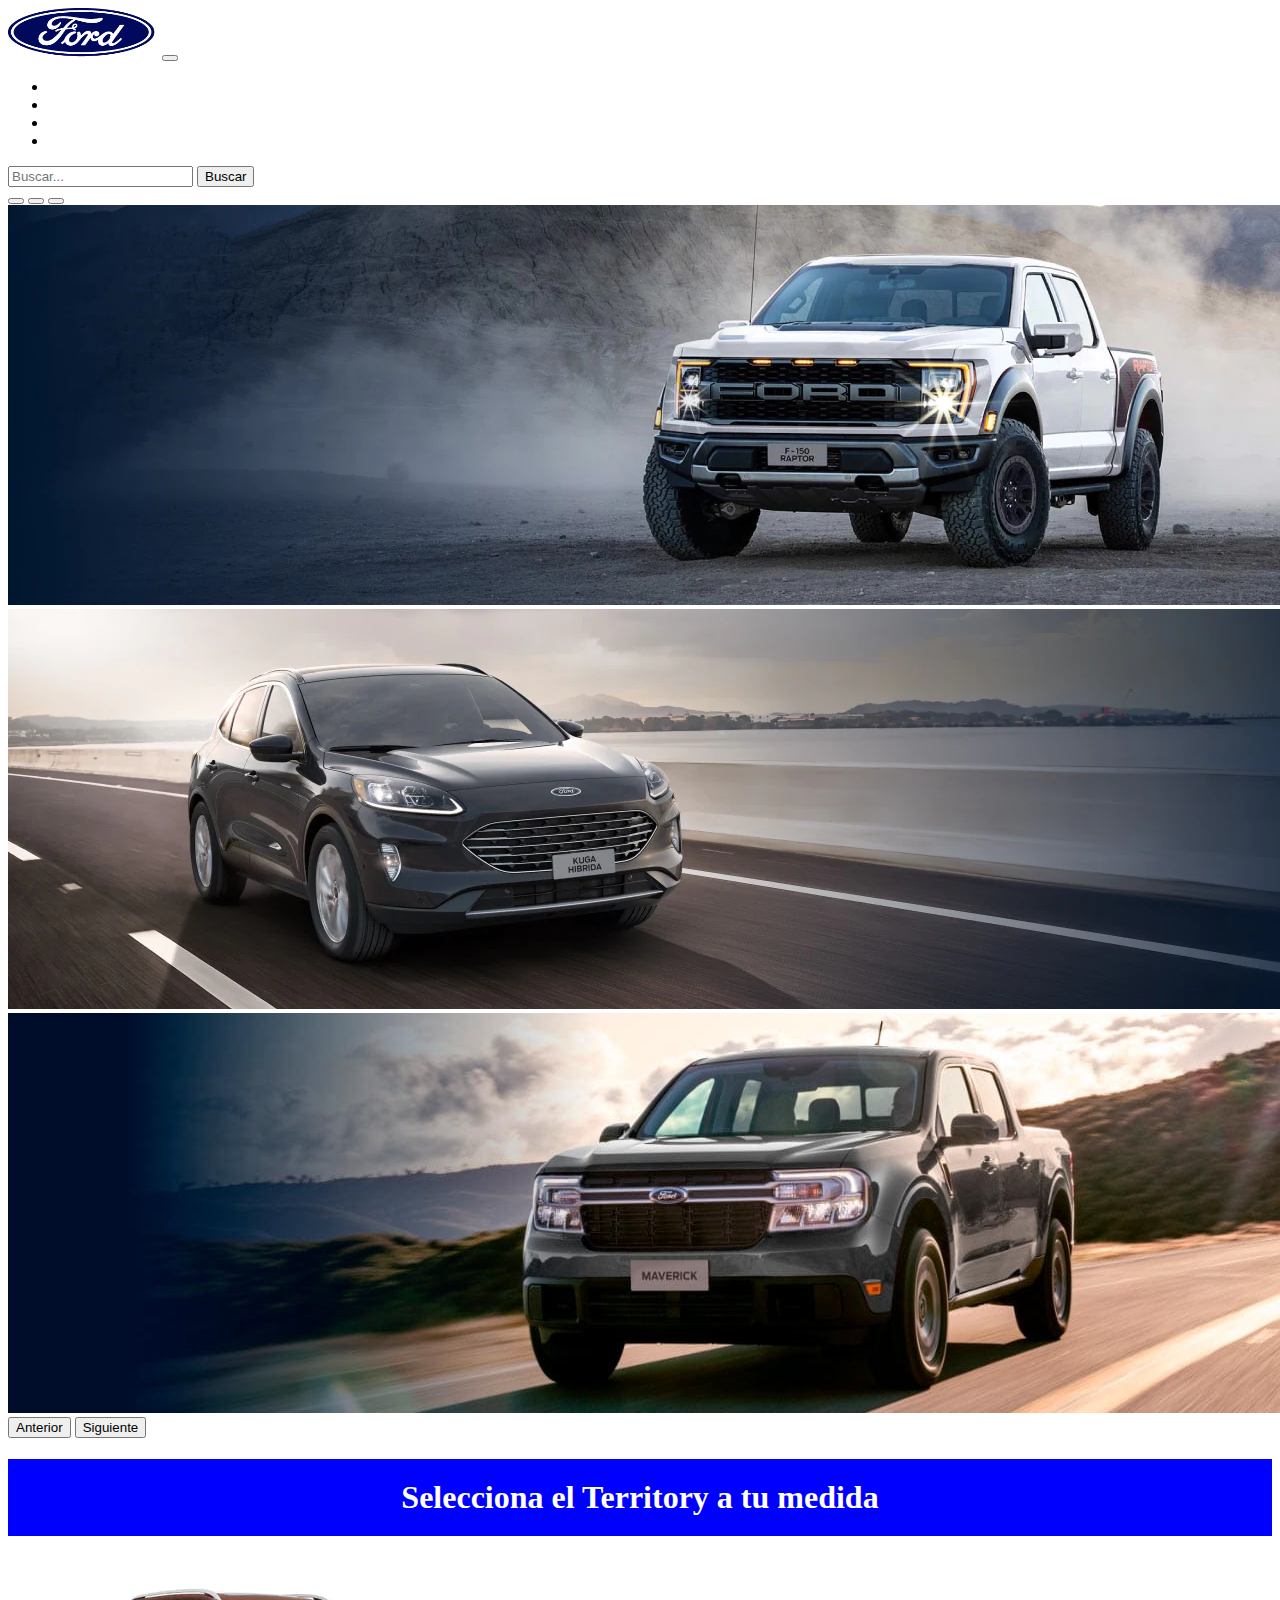
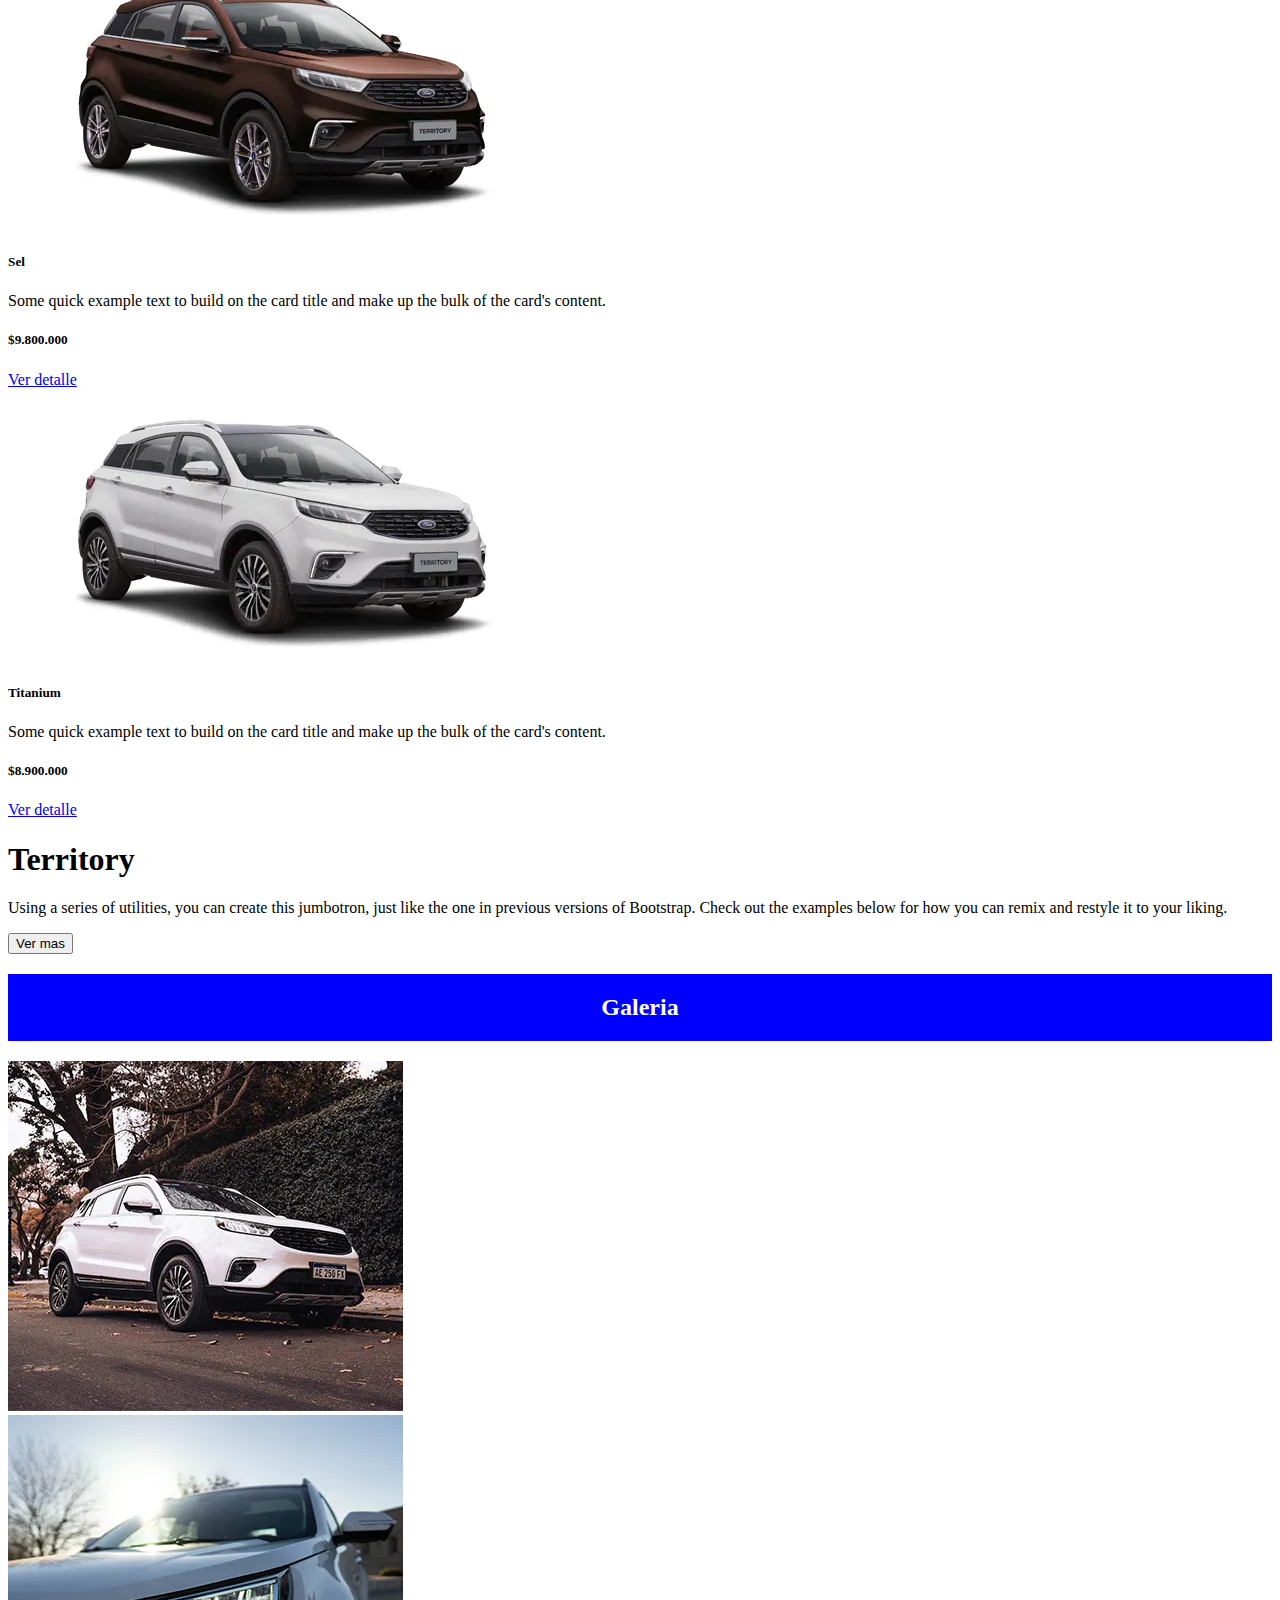
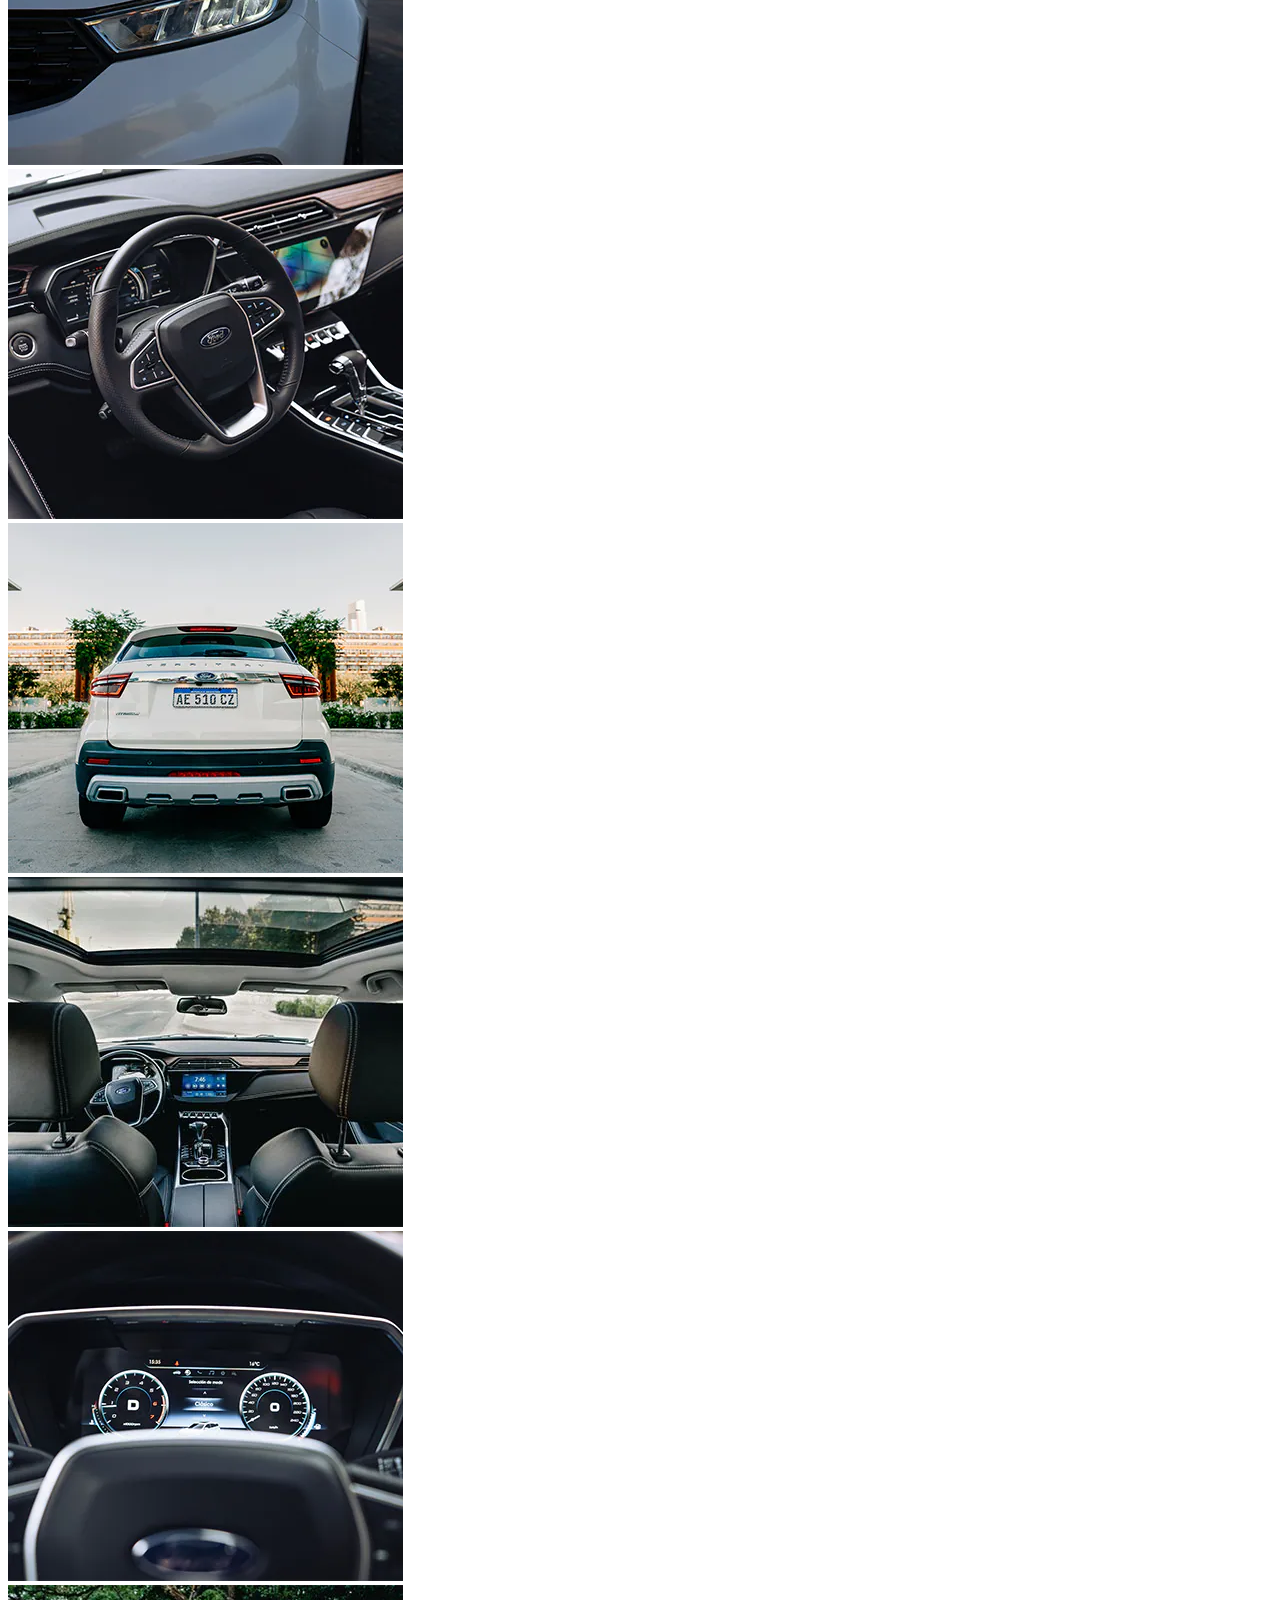
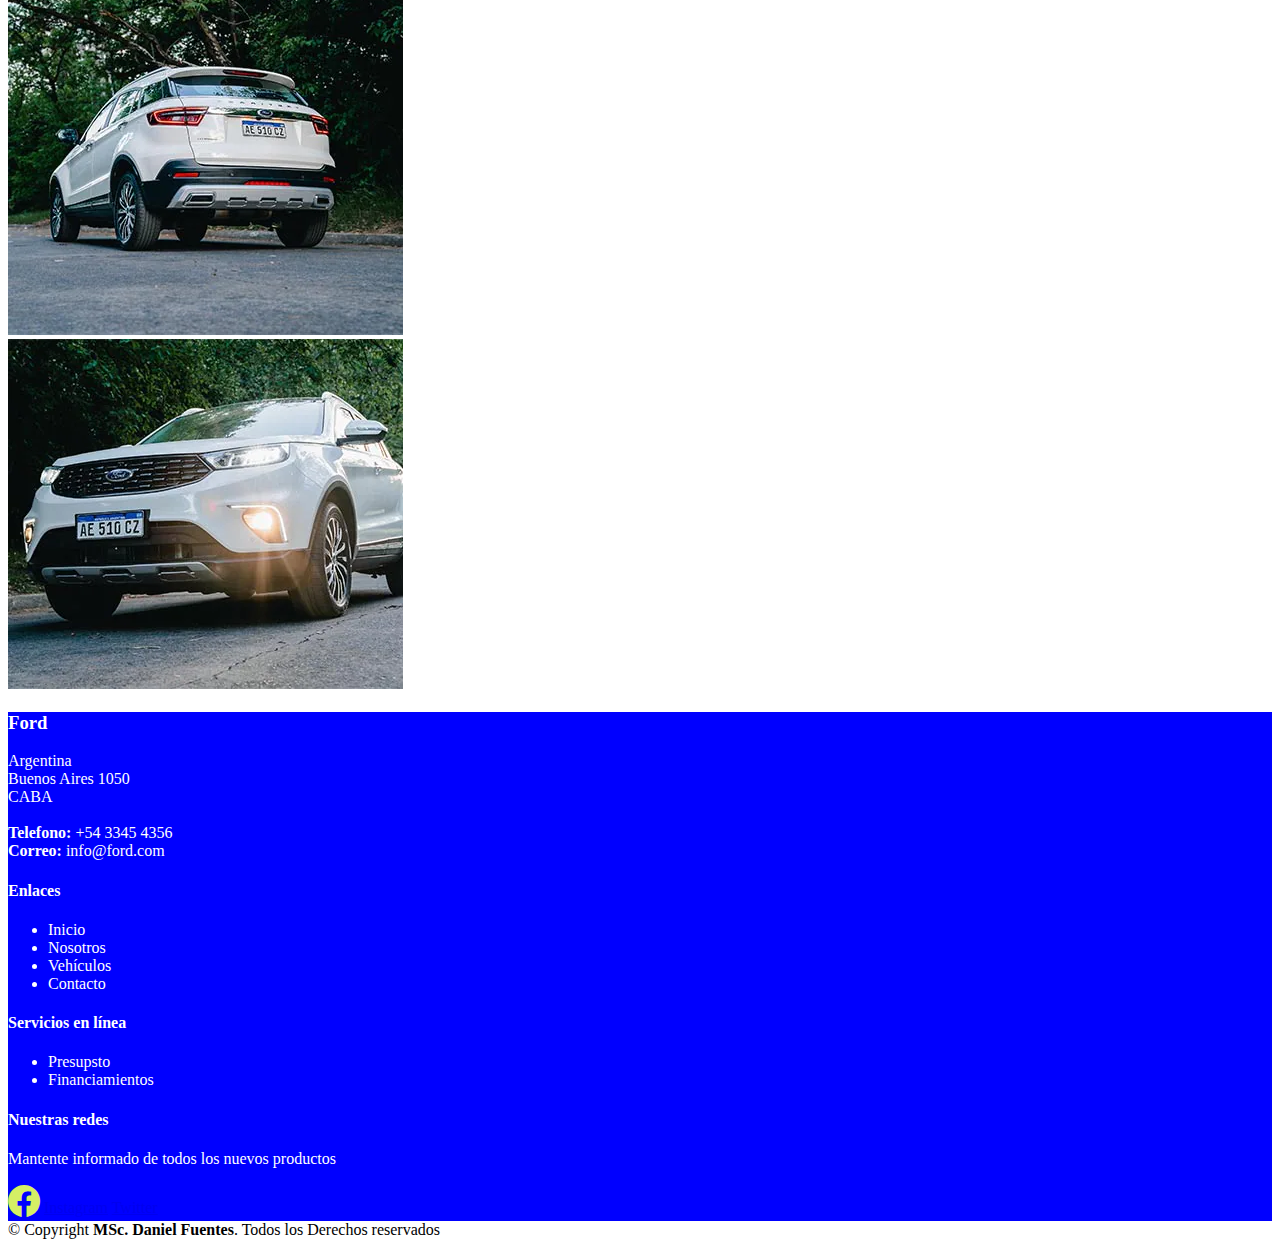
<file: index.html>
<!doctype html>
<html lang="es">

<head>
    <meta charset="utf-8">
    <meta name="viewport" content="width=device-width, initial-scale=1">
    <title>Proyecto desarrollado con Bootstrap</title>
    <link href="https://cdn.jsdelivr.net/npm/bootstrap@5.2.2/dist/css/bootstrap.min.css" rel="stylesheet"
        integrity="sha384-Zenh87qX5JnK2Jl0vWa8Ck2rdkQ2Bzep5IDxbcnCeuOxjzrPF/et3URy9Bv1WTRi" crossorigin="anonymous">
    <link rel="stylesheet" href="https://cdn.jsdelivr.net/npm/bootstrap-icons@1.10.2/font/bootstrap-icons.css">
    <link rel="stylesheet" href="css/master.css">
</head>

<body>
    <div class="container-fluid p-0">
        <header class="encabezado  ">
            <nav class="navbar navbar-expand-lg bg-light    ">
                <div class="container-fluid">
                    <a class="navbar-brand" href="#"><img src="img/logo-ford.png" width="150" height="50"
                            alt="Logo Ford"></a>
                    <button class="navbar-toggler" type="button" data-bs-toggle="collapse"
                        data-bs-target="#navbarSupportedContent" aria-controls="navbarSupportedContent"
                        aria-expanded="false" aria-label="Toggle navigation">
                        <span class="navbar-toggler-icon"></span>
                    </button>
                    <div class="collapse navbar-collapse" id="navbarSupportedContent">
                        <ul class="navbar-nav me-auto mb-2 mb-lg-0">
                            <li class="nav-item">
                                <a class="nav-link active" aria-current="page" href="index.html">Inicio</a>
                            </li>

                            <li class="nav-item ">
                                <a class="nav-link " href="nosotros.html" role="button">
                                    Nosotros
                                </a>
                                <!--
                                <ul class="dropdown-menu">
                                    <li><a class="dropdown-item" href="#">Historia</a></li>
                                    <li><a class="dropdown-item" href="#">Misión</a></li>
                                    <!--
                                    <li>
                                        <hr class="dropdown-divider">
                                    </li>
                                    
                                    <li><a class="dropdown-item" href="#">Visión</a></li>
                                    <li><a class="dropdown-item" href="#">Valores</a></li>
                                </ul>
                                -->
                            </li>
                            <li class="nav-item">
                                <a class="nav-link ">Vehículos</a>
                            </li>
                            <li class="nav-item">
                                <a href="contacto.html" class="nav-link">Contactanos</a>
                            </li>
                        </ul>
                        <form class="d-flex" role="search">
                            <input class="form-control me-2" type="search" placeholder="Buscar..." aria-label="Search">
                            <button class="btn btn-outline-primary" type="submit">Buscar</button>
                        </form>
                    </div>
                </div>
            </nav>
        </header>
        <section id="carouselExampleIndicators" class="carousel slide" data-bs-ride="true">
            <div class="carousel-indicators">
                <button type="button" data-bs-target="#carouselExampleIndicators" data-bs-slide-to="0" class="active"
                    aria-current="true" aria-label="Slide 1"></button>
                <button type="button" data-bs-target="#carouselExampleIndicators" data-bs-slide-to="1"
                    aria-label="Slide 2"></button>
                <button type="button" data-bs-target="#carouselExampleIndicators" data-bs-slide-to="2"
                    aria-label="Slide 3"></button>
            </div>
            <div class="carousel-inner">
                <div class="carousel-item active">
                    <img src="img/carousel1.webp" class="d-block w-100" alt="Imagen del Carousel">
                </div>
                <div class="carousel-item">
                    <img src="img/carousel2.webp" class="d-block w-100" alt="Imagen del Carousel ">
                </div>
                <div class="carousel-item">
                    <img src="img/carousel3.jpg" class="d-block w-100" alt="Imagen del Carousel">
                </div>
            </div>
            <button class="carousel-control-prev" type="button" data-bs-target="#carouselExampleIndicators"
                data-bs-slide="prev">
                <span class="carousel-control-prev-icon" aria-hidden="true"></span>
                <span class="visually-hidden">Anterior</span>
            </button>
            <button class="carousel-control-next" type="button" data-bs-target="#carouselExampleIndicators"
                data-bs-slide="next">
                <span class="carousel-control-next-icon" aria-hidden="true"></span>
                <span class="visually-hidden">Siguiente</span>
            </button>
        </section>
        <h1 class="_titulo">Selecciona el Territory a tu medida</h1>
        <div class="container-fluid  shadow p-3 mb-5 bg-body rounded">
            <section class="row ">
                <article class="card col-12 col-md-6 ">
                    <img src="img/sel.webp" class="card-img-top d-block w-100" alt="Sel">
                    <div class="card-body">
                        <h5 class="card-title">Sel</h5>
                        <p class="card-text">Some quick example text to build on the card title and make up the bulk of
                            the
                            card's content.</p>
                        <h5 class="card-title">$9.800.000</h5>
                        <a href="#" class="btn btn-primary">Ver detalle</a>
                    </div>
                </article>
                <article class="card col-12 col-md-6 ">
                    <img src="img/titanium.webp" class="card-img-top d-block w-100" alt="Titanium">
                    <div class="card-body">
                        <h5 class="card-title">Titanium</h5>
                        <p class="card-text">Some quick example text to build on the card title and make up the bulk of
                            the
                            card's content.</p>
                        <h5 class="card-title">$8.900.000</h5>
                        <a href="#" class="btn btn-primary">Ver detalle</a>
                    </div>
                </article>
            </section>
        </div>
        <div class="p-5 mb-4 bg-light rounded-3 shadow  bg-body rounded">
            <div class="container-fluid py-5">
                <h1 class="display-5 fw-bold">Territory</h1>
                <p class="col-md-8 fs-4">Using a series of utilities, you can create this jumbotron, just like the one
                    in previous versions of Bootstrap. Check out the examples below for how you can remix and restyle it
                    to your liking.</p>
                <button class="btn btn-primary btn-lg" type="button">Ver mas</button>
            </div>
        </div>
        <h2 class="_titulo">Galeria</h2>
        <div class="container-fluid">
            <section class="row">
                <article class="col-12 col-md-6 col-lg-3 p-2">
                    <img class="d-blok w-100" src="img/galeria1.webp" alt="Galeria">
                </article>
                <article class="col-12 col-md-6 col-lg-3 p-2">
                    <img class="d-blok w-100" src="img/galeria2.webp" alt="Galeria">
                </article>
                <article class="col-12 col-md-6 col-lg-3 p-2">
                    <img class="d-blok w-100" src="img/galeria3.webp" alt="Galeria">
                </article>
                <article class="col-12 col-md-6 col-lg-3 p-2">
                    <img class="d-blok w-100" src="img/galeria4.webp" alt="Galeria">
                </article>
                <article class="col-12 col-md-6 col-lg-3 p-2">
                    <img class="d-blok w-100" src="img/galeria5.webp" alt="Galeria">
                </article>
                <article class="col-12 col-md-6 col-lg-3 p-2">
                    <img class="d-blok w-100" src="img/galeria6.webp" alt="Galeria">
                </article>
                <article class="col-12 col-md-6 col-lg-3 p-2">
                    <img class="d-blok w-100" src="img/galeria7.webp" alt="Galeria">
                </article>
                <article class="col-12 col-md-6 col-lg-3 p-2">
                    <img class="d-blok w-100" src="img/galeria8.webp" alt="Galeria">
                </article>
            </section>
        </div>
        <!-- === Footer ===-->
        <footer id="footer">
            <div class="footer-top">
                <div class="container-fluid _footer">
                    <div class="row">
                        <div class="col-md-6  col-lg-3">
                            <h3>Ford</h3>
                            <p>
                                Argentina <br>
                                Buenos Aires 1050<br>
                                CABA <br><br>
                                <strong>Telefono:</strong> +54 3345 4356<br>
                                <strong>Correo:</strong> info@ford.com<br>
                            </p>
                        </div>

                        <div class="col-md-6  col-lg-3">
                            <h4>Enlaces</h4>
                            <ul>
                                <li> <a href="#">Inicio</a></li>
                                <li> <a href="#">Nosotros</a></li>
                                <li> <a href="#">Vehículos</a></li>
                                <li> <a href="#">Contacto</a></li>
                            </ul>
                        </div>

                        <div class="col-md-6  col-lg-3">
                            <h4>Servicios en línea</h4>
                            <ul>
                                <li><a href="#">Presupsto</a></li>
                                <li><a href="#">Financiamientos</a></li>

                            </ul>
                        </div>

                        <div class="col-md-6  col-lg-3">
                            <h4>Nuestras redes</h4>
                            <p>Mantente informado de todos los nuevos productos</p>
                            <div class="social-links mt-3">
                                <a href="#" class="facebook"><i style="font-size: 2rem; color: rgb(213, 239, 101);" class="bi bi-facebook"></i></a>
                                <a href="#" class="instagram">Instagram</a>
                                <a href="#" class="twitter">Twitter</a>
                            </div>
                        </div>
                    </div>
                </div>
            </div>

            <div class="container ">
                <div class="copyright">
                    &copy; Copyright <strong><span>MSc. Daniel Fuentes</span></strong>. Todos los Derechos reservados
                </div>
            </div>
        </footer>
        <!-- Fin del pie de página -->
    </div>
    <script src="https://cdn.jsdelivr.net/npm/bootstrap@5.2.2/dist/js/bootstrap.bundle.min.js"
        integrity="sha384-OERcA2EqjJCMA+/3y+gxIOqMEjwtxJY7qPCqsdltbNJuaOe923+mo//f6V8Qbsw3" crossorigin="anonymous">
    </script>

    <!--
    <script src="https://cdn.jsdelivr.net/npm/@popperjs/core@2.11.6/dist/umd/popper.min.js"
        integrity="sha384-oBqDVmMz9ATKxIep9tiCxS/Z9fNfEXiDAYTujMAeBAsjFuCZSmKbSSUnQlmh/jp3" crossorigin="anonymous">
    </script>
    <script src="https://cdn.jsdelivr.net/npm/bootstrap@5.2.2/dist/js/bootstrap.min.js"
        integrity="sha384-IDwe1+LCz02ROU9k972gdyvl+AESN10+x7tBKgc9I5HFtuNz0wWnPclzo6p9vxnk" crossorigin="anonymous">
    </script>
    -->
</body>

</html>
</file>
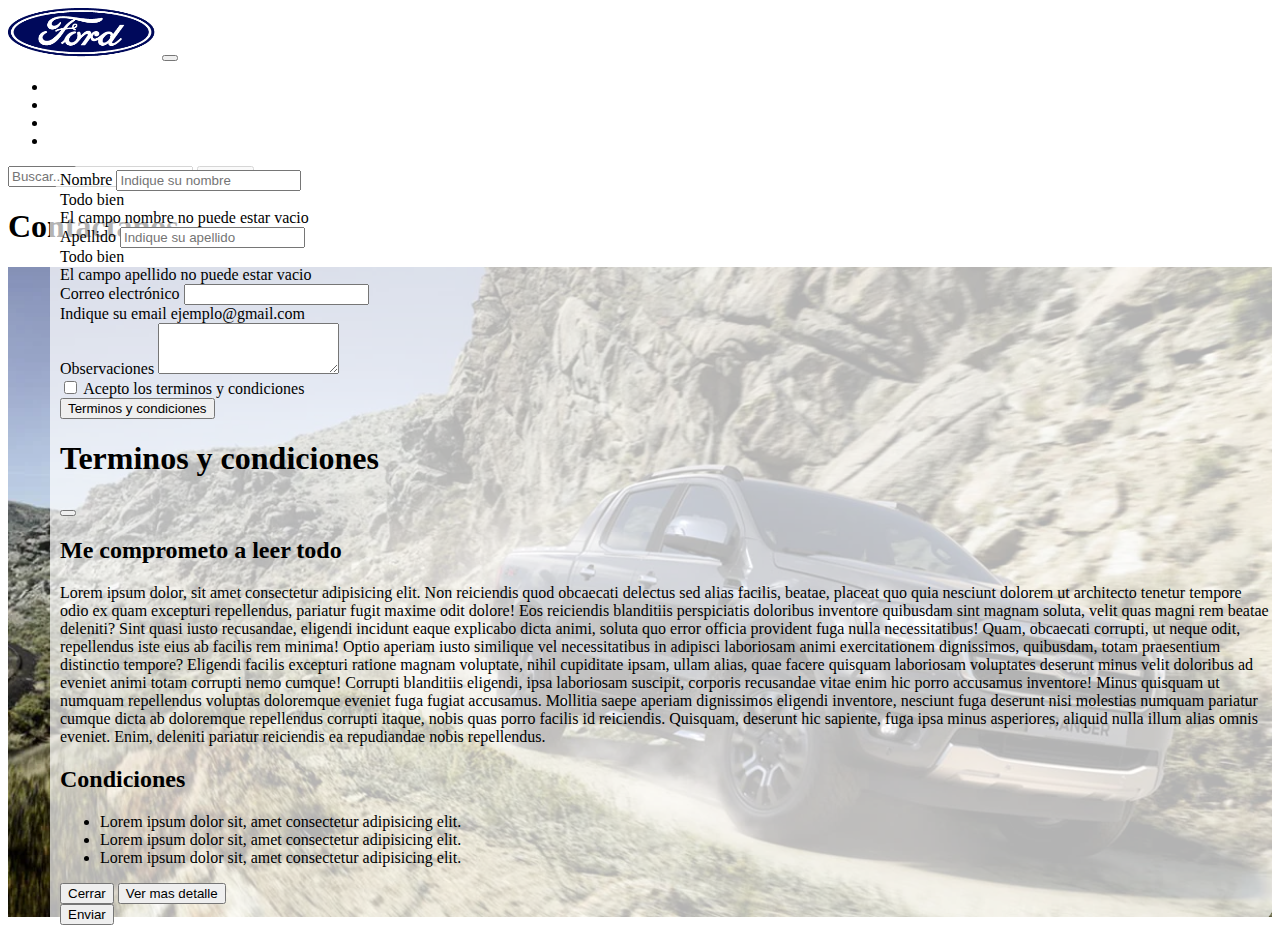
<file: contacto.html>
<!doctype html>
<html lang="es">

<head>
    <meta charset="utf-8">
    <meta name="viewport" content="width=device-width, initial-scale=1">
    <title>Contacto</title>
    <link href="https://cdn.jsdelivr.net/npm/bootstrap@5.2.2/dist/css/bootstrap.min.css" rel="stylesheet"
        integrity="sha384-Zenh87qX5JnK2Jl0vWa8Ck2rdkQ2Bzep5IDxbcnCeuOxjzrPF/et3URy9Bv1WTRi" crossorigin="anonymous">
    <link rel="stylesheet" href="https://cdn.jsdelivr.net/npm/bootstrap-icons@1.10.2/font/bootstrap-icons.css">
    <link rel="stylesheet" href="css/master.css">
</head>

<body>
    <div class="container-fluid p-0">
        <header class="encabezado  ">
            <nav class="navbar navbar-expand-lg bg-light    ">
                <div class="container-fluid">
                    <a class="navbar-brand" href="#"><img src="img/logo-ford.png" width="150" height="50"
                            alt="Logo Ford"></a>
                    <button class="navbar-toggler" type="button" data-bs-toggle="collapse"
                        data-bs-target="#navbarSupportedContent" aria-controls="navbarSupportedContent"
                        aria-expanded="false" aria-label="Toggle navigation">
                        <span class="navbar-toggler-icon"></span>
                    </button>
                    <div class="collapse navbar-collapse" id="navbarSupportedContent">
                        <ul class="navbar-nav me-auto mb-2 mb-lg-0">
                            <li class="nav-item">
                                <a class="nav-link active" aria-current="page" href="index.html">Inicio</a>
                            </li>

                            <li class="nav-item ">
                                <a class="nav-link " href="nosotros.html" role="button">
                                    Nosotros
                                </a>
                                <!--
                                <ul class="dropdown-menu">
                                    <li><a class="dropdown-item" href="#">Historia</a></li>
                                    <li><a class="dropdown-item" href="#">Misión</a></li>
                                    <!--
                                    <li>
                                        <hr class="dropdown-divider">
                                    </li>
                                    
                                    <li><a class="dropdown-item" href="#">Visión</a></li>
                                    <li><a class="dropdown-item" href="#">Valores</a></li>
                                </ul>
                                -->
                            </li>
                            <li class="nav-item">
                                <a class="nav-link ">Vehículos</a>
                            </li>
                            <li class="nav-item">
                                <a href="contacto.html" class="nav-link">Contactanos</a>
                            </li>
                        </ul>
                        <form class="d-flex" role="search">
                            <input class="form-control me-2" type="search" placeholder="Buscar..." aria-label="Search">
                            <button class="btn btn-outline-primary" type="submit">Buscar</button>
                        </form>
                    </div>
                </div>
            </nav>
        </header>
        <h1 class="text-center">Contactanos</h1>
        <section class="row _fondoFormulario">
            <form class="col-12 col-md-4 m-auto needs-validation _formulario" novalidate>
                <div class="mb-3">
                    <label for="nombre" class="form-label">Nombre</label>
                    <input type="text" class="form-control" id="nombre" aria-describedby="nameHelp" required
                        placeholder="Indique su nombre">
                    <div id="nameHelp" class="form-text valid-feedback">
                        Todo bien
                    </div>
                    <div id="nameHelp" class="form-text invalid-feedback">
                        El campo nombre no puede estar vacio
                    </div>
                </div>
                <div class="mb-3">
                    <label for="apellido" class="form-label">Apellido</label>
                    <input type="text" class="form-control" id="apellido" aria-describedby="lastNameHelp"
                        placeholder="Indique su apellido" required>
                    <div id="lastNameHelp" class="form-text valid-feedback">
                        Todo bien
                    </div>
                    <div id="lastNameHelp" class="form-text invalid-feedback">
                        El campo apellido no puede estar vacio
                    </div>
                </div>
                <div class="mb-3">
                    <label for="exampleInputEmail1" class="form-label">Correo electrónico</label>
                    <input type="email" class="form-control" id="exampleInputEmail1" aria-describedby="emailHelp">
                    <div id="emailHelp" class="form-text">Indique su email ejemplo@gmail.com</div>
                </div>
                <div class="mb-3">
                    <label for="observaciones" class="form-label">Observaciones</label>
                    <textarea class="form-control" id="observaciones" rows="3"></textarea>
                </div>
                <div class="mb-3 form-check">
                    <input type="checkbox" class="form-check-input" id="exampleCheck1">
                    <label class="form-check-label" for="exampleCheck1">Acepto los terminos y condiciones</label>
                </div>
                <div class="mb-3">
                    <!-- Button trigger modal -->
                    <button type="button" class="btn btn-danger" data-bs-toggle="modal"
                        data-bs-target="#staticBackdrop">
                        Terminos y condiciones
                    </button>

                    <!-- Modal -->
                    <div class="modal fade" id="staticBackdrop" data-bs-backdrop="static" data-bs-keyboard="false"
                        tabindex="-1" aria-labelledby="staticBackdropLabel" aria-hidden="true">
                        <div class="modal-dialog modal-dialog-scrollable modal-dialog-centered">
                            <div class="modal-content">
                                <div class="modal-header">
                                    <h1 class="modal-title fs-5" id="staticBackdropLabel">Terminos y condiciones</h1>
                                    <button type="button" class="btn-close" data-bs-dismiss="modal"
                                        aria-label="close"></button>
                                </div>
                                <div class="modal-body ">
                                    <h2>Me comprometo a leer todo</h2>
                                    <p>Lorem ipsum dolor, sit amet consectetur adipisicing elit. Non reiciendis quod obcaecati delectus sed alias facilis, beatae, placeat quo quia nesciunt dolorem ut architecto tenetur tempore odio ex quam excepturi repellendus, pariatur fugit maxime odit dolore! Eos reiciendis blanditiis perspiciatis doloribus inventore quibusdam sint magnam soluta, velit quas magni rem beatae deleniti? Sint quasi iusto recusandae, eligendi incidunt eaque explicabo dicta animi, soluta quo error officia provident fuga nulla necessitatibus! Quam, obcaecati corrupti, ut neque odit, repellendus iste eius ab facilis rem minima! Optio aperiam iusto similique vel necessitatibus in adipisci laboriosam animi exercitationem dignissimos, quibusdam, totam praesentium distinctio tempore? Eligendi facilis excepturi ratione magnam voluptate, nihil cupiditate ipsam, ullam alias, quae facere quisquam laboriosam voluptates deserunt minus velit doloribus ad eveniet animi totam corrupti nemo cumque! Corrupti blanditiis eligendi, ipsa laboriosam suscipit, corporis recusandae vitae enim hic porro accusamus inventore! Minus quisquam ut numquam repellendus voluptas doloremque eveniet fuga fugiat accusamus. Mollitia saepe aperiam dignissimos eligendi inventore, nesciunt fuga deserunt nisi molestias numquam pariatur cumque dicta ab doloremque repellendus corrupti itaque, nobis quas porro facilis id reiciendis. Quisquam, deserunt hic sapiente, fuga ipsa minus asperiores, aliquid nulla illum alias omnis eveniet. Enim, deleniti pariatur reiciendis ea repudiandae nobis repellendus.</p>
                                    <h2>Condiciones</h2>
                                    <ul>
                                        <li>Lorem ipsum dolor sit, amet consectetur adipisicing elit.</li>
                                        <li>Lorem ipsum dolor sit, amet consectetur adipisicing elit.</li>
                                        <li>Lorem ipsum dolor sit, amet consectetur adipisicing elit.</li>
                                    </ul>
                                </div>
                                <div class="modal-footer">
                                    <button type="button" class="btn btn-secondary"
                                        data-bs-dismiss="modal">Cerrar</button>
                                    <button type="button" class="btn btn-primary">Ver mas detalle</button>
                                </div>
                            </div>
                        </div>
                    </div>

                </div>
                <button type="submit" class="btn btn-primary">Enviar</button>
            </form>
        </section>
    </div>
    <script src="https://cdn.jsdelivr.net/npm/bootstrap@5.2.2/dist/js/bootstrap.bundle.min.js"
        integrity="sha384-OERcA2EqjJCMA+/3y+gxIOqMEjwtxJY7qPCqsdltbNJuaOe923+mo//f6V8Qbsw3" crossorigin="anonymous">
    </script>
    <script>
        // Example starter JavaScript for disabling form submissions if there are invalid fields
        (() => {
            'use strict'

            // Fetch all the forms we want to apply custom Bootstrap validation styles to
            const forms = document.querySelectorAll('.needs-validation')

            // Loop over them and prevent submission
            Array.from(forms).forEach(form => {
                form.addEventListener('submit', event => {
                    if (!form.checkValidity()) {
                        event.preventDefault()
                        event.stopPropagation()
                    }

                    form.classList.add('was-validated')
                }, false)
            })
        })()
    </script>

    <!--
    <script src="https://cdn.jsdelivr.net/npm/@popperjs/core@2.11.6/dist/umd/popper.min.js"
        integrity="sha384-oBqDVmMz9ATKxIep9tiCxS/Z9fNfEXiDAYTujMAeBAsjFuCZSmKbSSUnQlmh/jp3" crossorigin="anonymous">
    </script>
    <script src="https://cdn.jsdelivr.net/npm/bootstrap@5.2.2/dist/js/bootstrap.min.js"
        integrity="sha384-IDwe1+LCz02ROU9k972gdyvl+AESN10+x7tBKgc9I5HFtuNz0wWnPclzo6p9vxnk" crossorigin="anonymous">
    </script>
    -->
</body>

</html>
</file>
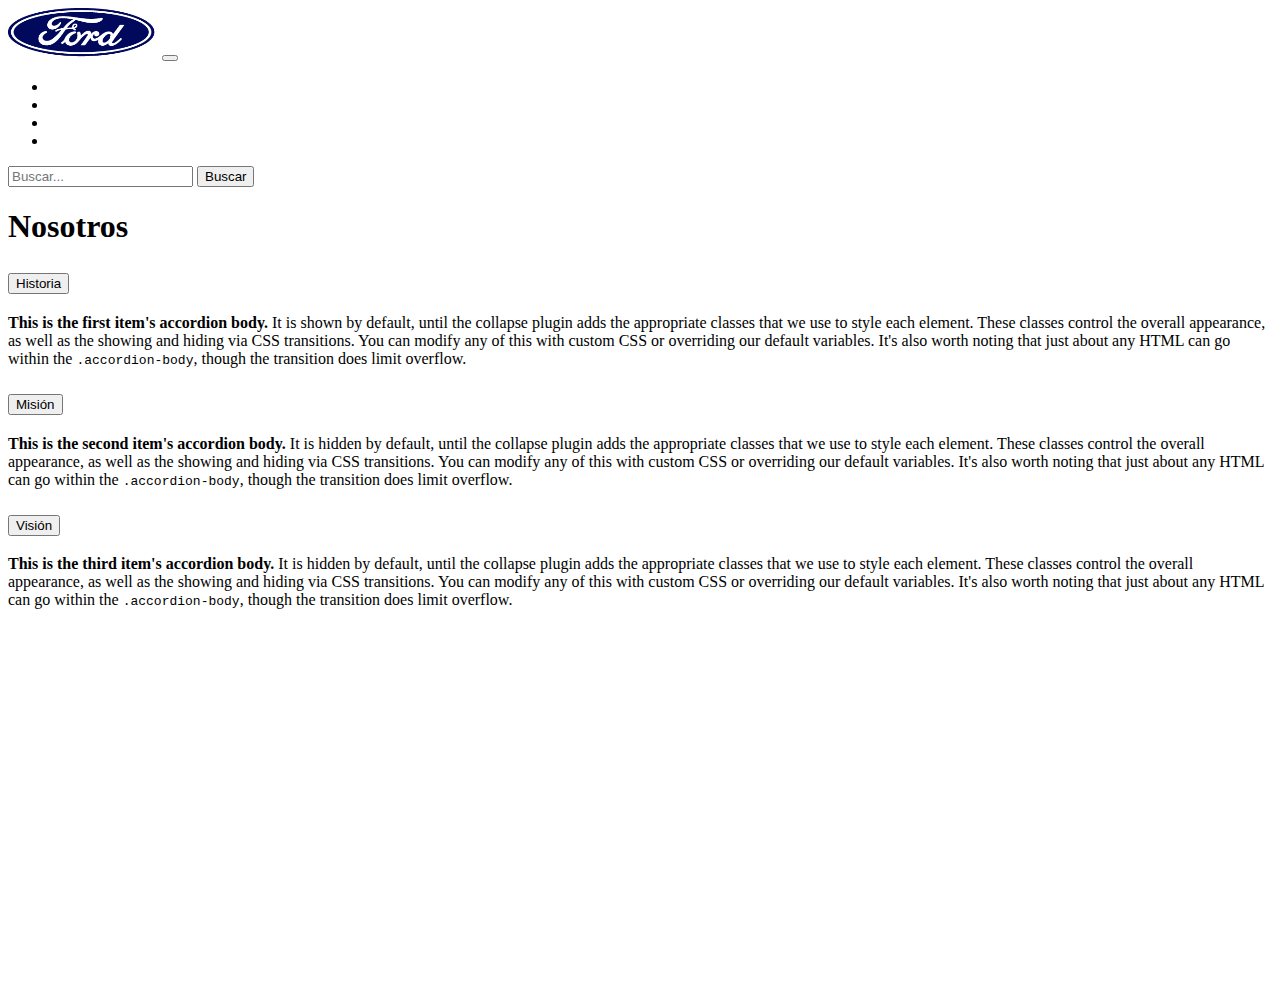
<file: nosotros.html>
<!doctype html>
<html lang="es">

<head>
    <meta charset="utf-8">
    <meta name="viewport" content="width=device-width, initial-scale=1">
    <title>Nosotros</title>
    <link href="https://cdn.jsdelivr.net/npm/bootstrap@5.2.2/dist/css/bootstrap.min.css" rel="stylesheet"
        integrity="sha384-Zenh87qX5JnK2Jl0vWa8Ck2rdkQ2Bzep5IDxbcnCeuOxjzrPF/et3URy9Bv1WTRi" crossorigin="anonymous">
    <link rel="stylesheet" href="https://cdn.jsdelivr.net/npm/bootstrap-icons@1.10.2/font/bootstrap-icons.css">
    <link rel="stylesheet" href="css/master.css">
</head>

<body>
    <div class="container-fluid p-0">
        <header class="encabezado  ">
            <nav class="navbar navbar-expand-lg bg-light    ">
                <div class="container-fluid">
                    <a class="navbar-brand" href="#"><img src="img/logo-ford.png" width="150" height="50"
                            alt="Logo Ford"></a>
                    <button class="navbar-toggler" type="button" data-bs-toggle="collapse"
                        data-bs-target="#navbarSupportedContent" aria-controls="navbarSupportedContent"
                        aria-expanded="false" aria-label="Toggle navigation">
                        <span class="navbar-toggler-icon"></span>
                    </button>
                    <div class="collapse navbar-collapse" id="navbarSupportedContent">
                        <ul class="navbar-nav me-auto mb-2 mb-lg-0">
                            <li class="nav-item">
                                <a class="nav-link active" aria-current="page" href="index.html">Inicio</a>
                            </li>

                            <li class="nav-item ">
                                <a class="nav-link " href="nosotros.html" role="button">
                                    Nosotros
                                </a>
                                <!--
                                <ul class="dropdown-menu">
                                    <li><a class="dropdown-item" href="#">Historia</a></li>
                                    <li><a class="dropdown-item" href="#">Misión</a></li>
                                    <!--
                                    <li>
                                        <hr class="dropdown-divider">
                                    </li>
                                    
                                    <li><a class="dropdown-item" href="#">Visión</a></li>
                                    <li><a class="dropdown-item" href="#">Valores</a></li>
                                </ul>
                                -->
                            </li>
                            <li class="nav-item">
                                <a class="nav-link ">Vehículos</a>
                            </li>
                            <li class="nav-item">
                                <a href="contacto.html" class="nav-link">Contactanos</a>
                            </li>
                        </ul>
                        <form class="d-flex" role="search">
                            <input class="form-control me-2" type="search" placeholder="Buscar..." aria-label="Search">
                            <button class="btn btn-outline-primary" type="submit">Buscar</button>
                        </form>
                    </div>
                </div>
            </nav>
        </header>
        <h1>Nosotros</h1>
        <section class="row pt-3 container-fluid">
            <article class="accordion col-12 col-md-6 " id="accordionPanelsStayOpenExample">
            <div class="accordion-item">
                <h2 class="accordion-header" id="panelsStayOpen-headingOne">
                    <button class="accordion-button" type="button" data-bs-toggle="collapse"
                        data-bs-target="#panelsStayOpen-collapseOne" aria-expanded="true"
                        aria-controls="panelsStayOpen-collapseOne">
                        Historia
                    </button>
                </h2>
                <div id="panelsStayOpen-collapseOne" class="accordion-collapse collapse show"
                    aria-labelledby="panelsStayOpen-headingOne">
                    <div class="accordion-body">
                        <strong>This is the first item's accordion body.</strong> It is shown by default, until the
                        collapse plugin adds the appropriate classes that we use to style each element. These classes
                        control the overall appearance, as well as the showing and hiding via CSS transitions. You can
                        modify any of this with custom CSS or overriding our default variables. It's also worth noting
                        that just about any HTML can go within the <code>.accordion-body</code>, though the transition
                        does limit overflow.
                    </div>
                </div>
            </div>
            <div class="accordion-item">
                <h2 class="accordion-header" id="panelsStayOpen-headingTwo">
                    <button class="accordion-button collapsed" type="button" data-bs-toggle="collapse"
                        data-bs-target="#panelsStayOpen-collapseTwo" aria-expanded="false"
                        aria-controls="panelsStayOpen-collapseTwo">
                        Misión
                    </button>
                </h2>
                <div id="panelsStayOpen-collapseTwo" class="accordion-collapse collapse"
                    aria-labelledby="panelsStayOpen-headingTwo">
                    <div class="accordion-body">
                        <strong>This is the second item's accordion body.</strong> It is hidden by default, until the
                        collapse plugin adds the appropriate classes that we use to style each element. These classes
                        control the overall appearance, as well as the showing and hiding via CSS transitions. You can
                        modify any of this with custom CSS or overriding our default variables. It's also worth noting
                        that just about any HTML can go within the <code>.accordion-body</code>, though the transition
                        does limit overflow.
                    </div>
                </div>
            </div>
            <div class="accordion-item">
                <h2 class="accordion-header" id="panelsStayOpen-headingThree">
                    <button class="accordion-button collapsed" type="button" data-bs-toggle="collapse"
                        data-bs-target="#panelsStayOpen-collapseThree" aria-expanded="false"
                        aria-controls="panelsStayOpen-collapseThree">
                        Visión
                    </button>
                </h2>
                <div id="panelsStayOpen-collapseThree" class="accordion-collapse collapse"
                    aria-labelledby="panelsStayOpen-headingThree">
                    <div class="accordion-body">
                        <strong>This is the third item's accordion body.</strong> It is hidden by default, until the
                        collapse plugin adds the appropriate classes that we use to style each element. These classes
                        control the overall appearance, as well as the showing and hiding via CSS transitions. You can
                        modify any of this with custom CSS or overriding our default variables. It's also worth noting
                        that just about any HTML can go within the <code>.accordion-body</code>, though the transition
                        does limit overflow.
                    </div>
                </div>
            </div>
            </article>
            <article class="col-12 col-md-6">
                <iframe width="650" height="360" src="https://www.youtube.com/embed/J_UOPpYKPdQ" title="YouTube video player" frameborder="0" allow="accelerometer; autoplay; clipboard-write; encrypted-media; gyroscope; picture-in-picture" allowfullscreen></iframe>
            </article>
        </section>
    </div>
    <script src="https://cdn.jsdelivr.net/npm/bootstrap@5.2.2/dist/js/bootstrap.bundle.min.js"
        integrity="sha384-OERcA2EqjJCMA+/3y+gxIOqMEjwtxJY7qPCqsdltbNJuaOe923+mo//f6V8Qbsw3" crossorigin="anonymous">
    </script>

    <!--
    <script src="https://cdn.jsdelivr.net/npm/@popperjs/core@2.11.6/dist/umd/popper.min.js"
        integrity="sha384-oBqDVmMz9ATKxIep9tiCxS/Z9fNfEXiDAYTujMAeBAsjFuCZSmKbSSUnQlmh/jp3" crossorigin="anonymous">
    </script>
    <script src="https://cdn.jsdelivr.net/npm/bootstrap@5.2.2/dist/js/bootstrap.min.js"
        integrity="sha384-IDwe1+LCz02ROU9k972gdyvl+AESN10+x7tBKgc9I5HFtuNz0wWnPclzo6p9vxnk" crossorigin="anonymous">
    </script>
    -->
</body>

</html>
</file>
<file: css/master.css>
/**{
    box-sizing: border-box;
    margin: 0;
    padding: 0;
}
*/
/*
.bg-light{
    background-color: blue !important;
}
*/
/*
body{
    background-image: url('../img/banner-formulario.webp');
    background-size: cover;
    background-repeat: no-repeat;
    background-attachment: fixed;
}
*/
._titulo{
    color: white;
    background-color: blue;
    text-align: center;
    padding: 20px 0px;
}

._footer{
    color: white;
    background-color: blue;
}
ul li a{
    color: white;
    text-decoration: none;
}
ul li a:hover{
    text-decoration: underline;
    text-transform: uppercase;
    color: yellow;
}
._fondoFormulario{
   background-image: url('../img/banner-formulario.webp');
   background-repeat: no-repeat;
   background-size: cover;
   height: 650px; 
}
._formulario{
    background-color: rgba(255, 255, 255,0.7);
    position: absolute;
    top: 160px;
    left: 50px;
    padding: 10px;
    border-radius: 50px 0px 50px 0px;
}
</file>
